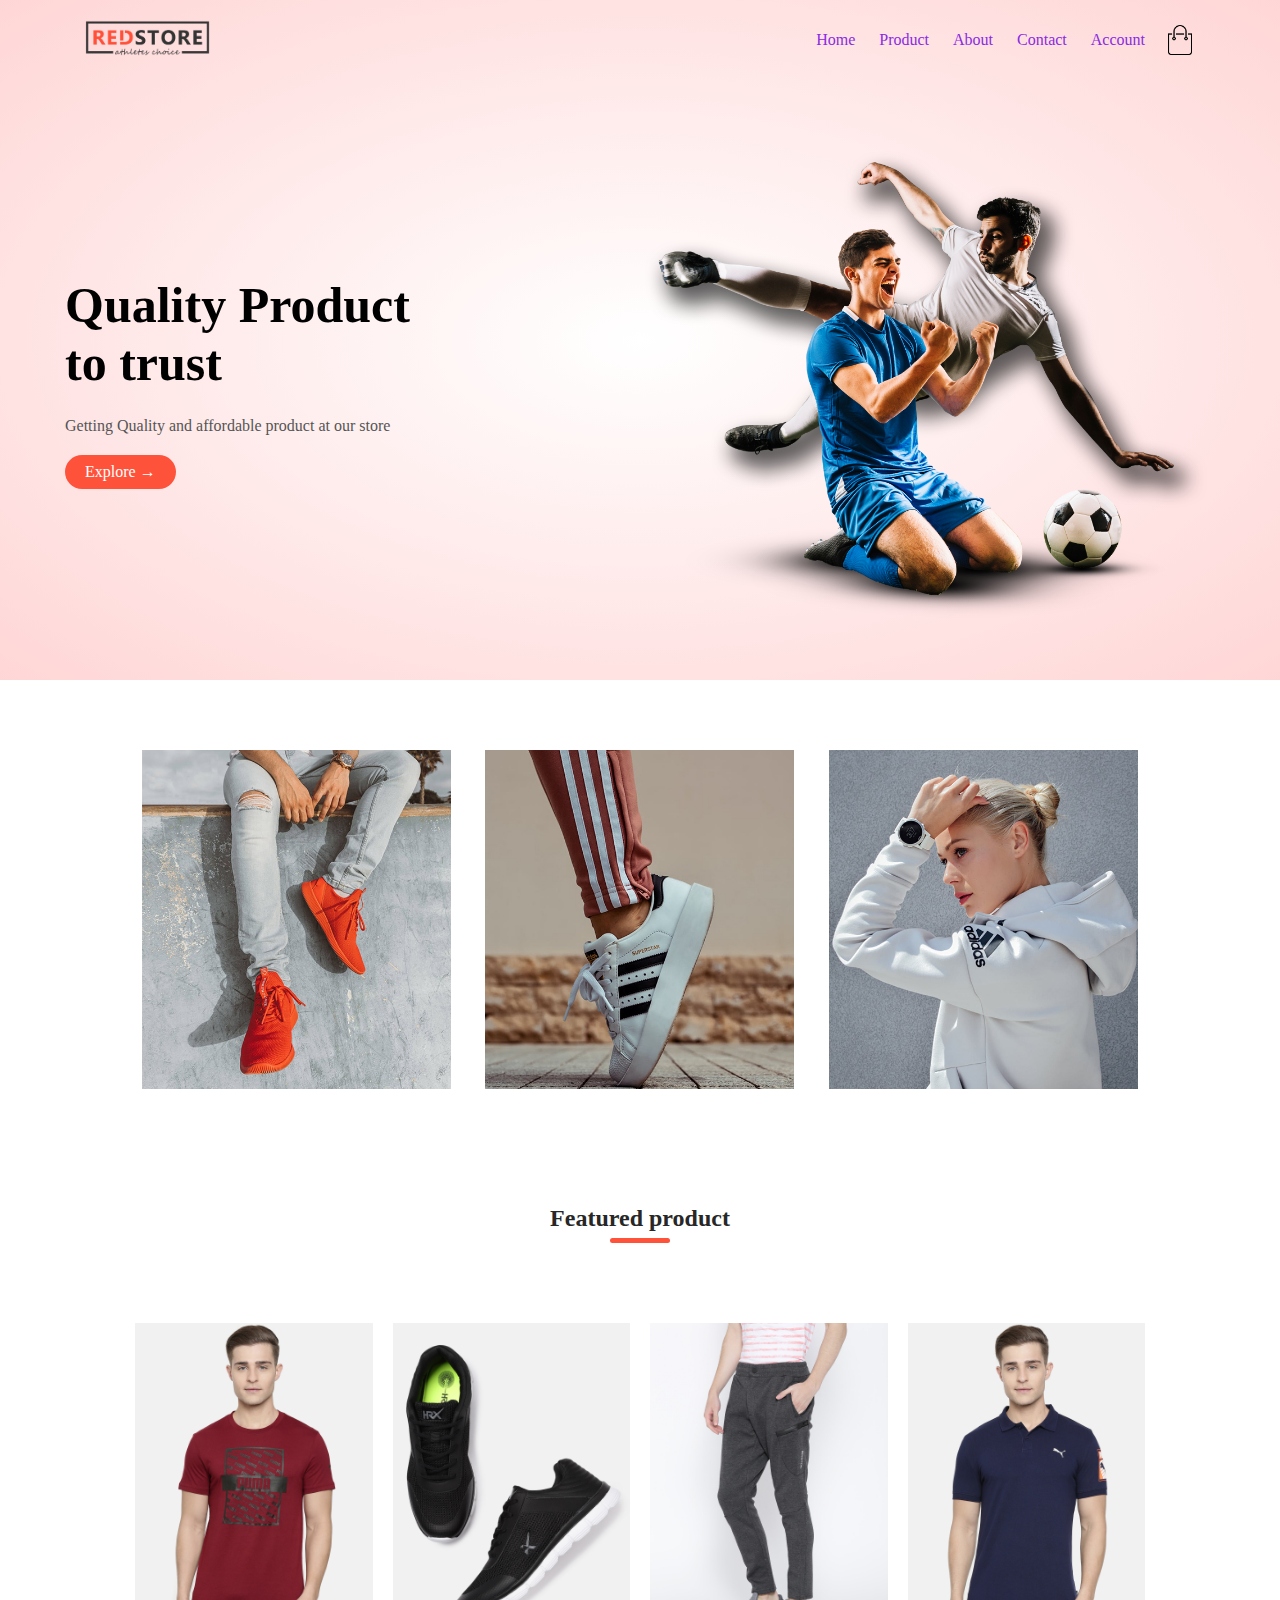
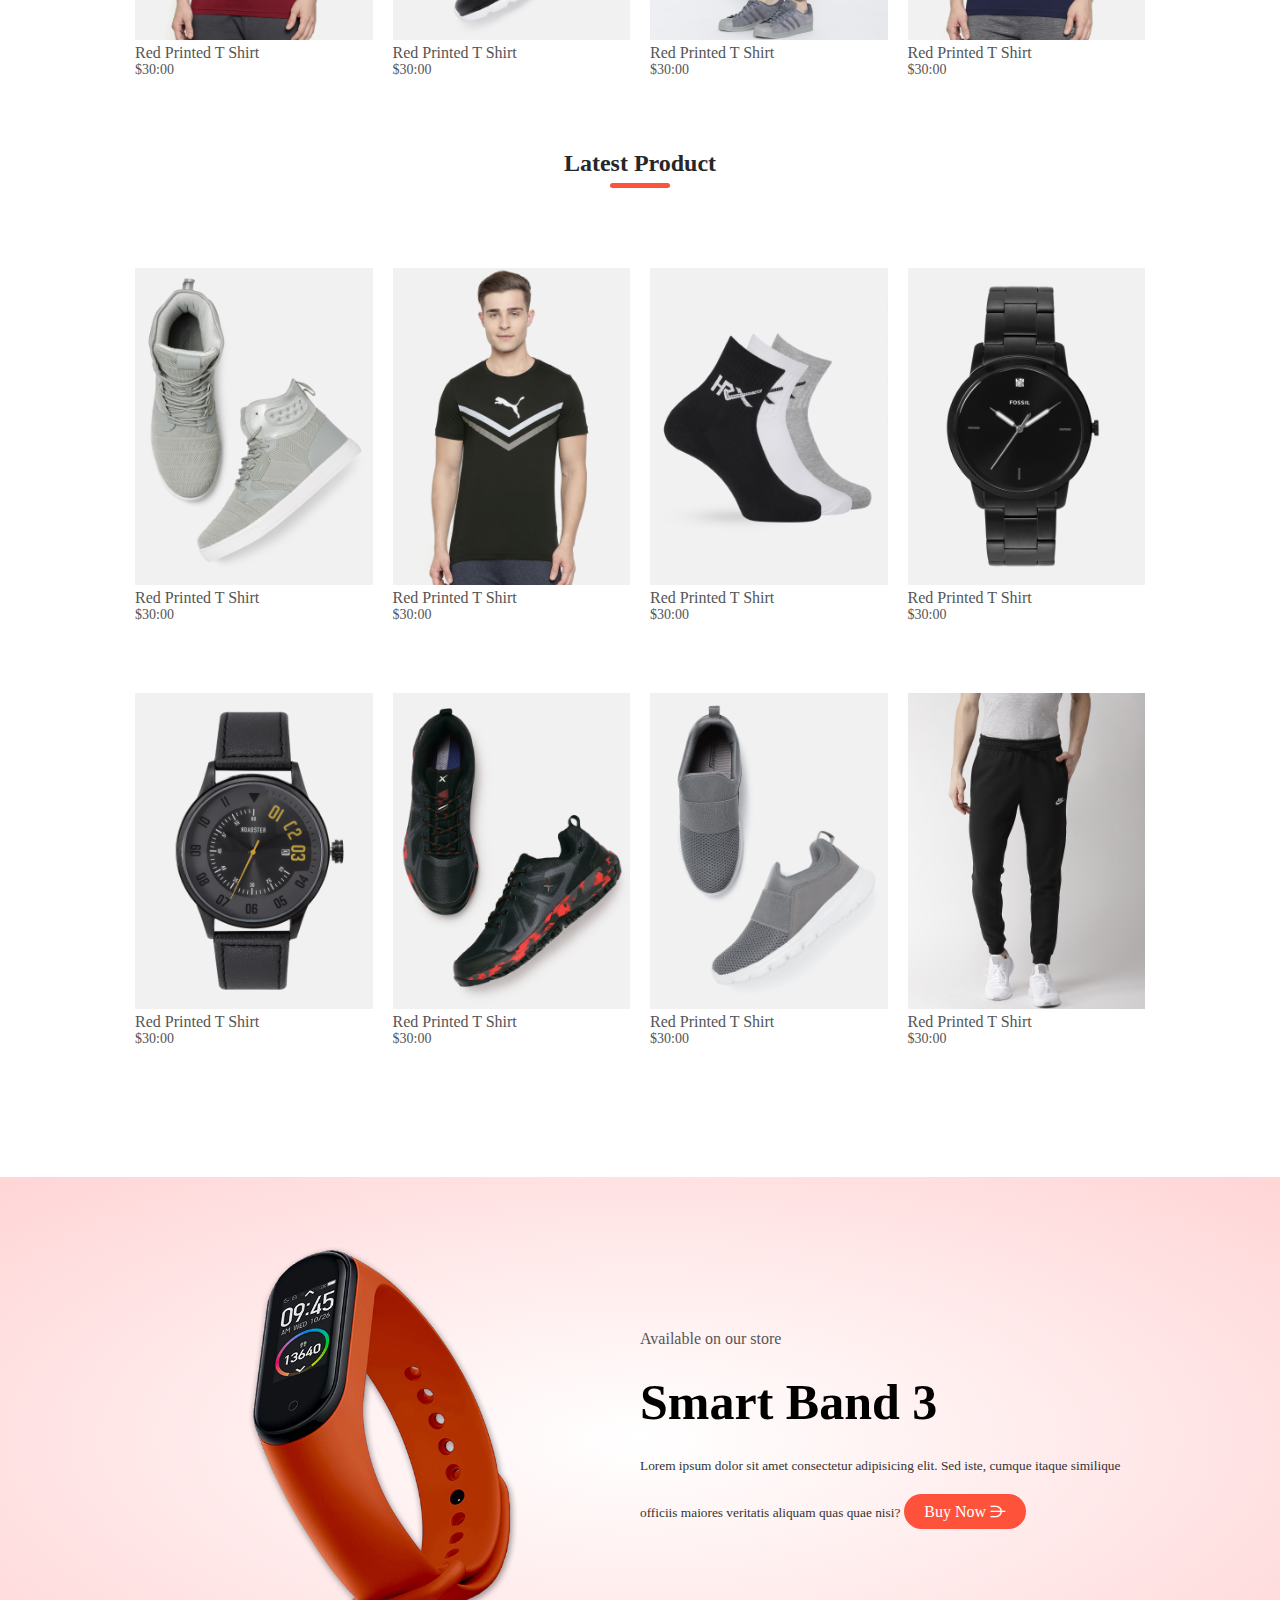
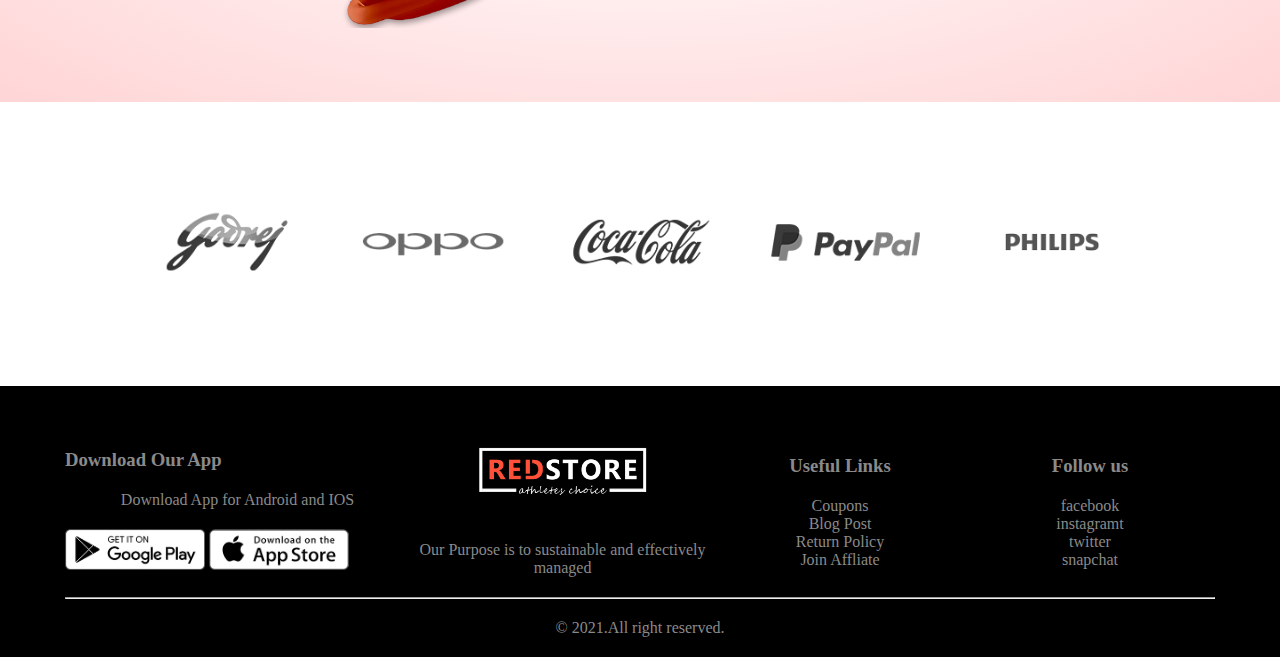
<file: index.html>
<!DOCTYPE html>
<html lang="en">
<head>
    <meta charset="UTF-8">
    <meta http-equiv="X-UA-Compatible" content="IE=edge">
    <meta name="viewport" content="width=device-width, initial-scale=1.0">
    <link rel="stylesheet" href="style.css">
    <title>Document</title>
</head>
<body>
    <div class="header">
    <div class="container">
     <div class="navbar">
         <div class="logo">
            <img src="images/logo.png" width="125px">
         </div>
         <nav>
              <ul id="menuItem">
                  <li><a href="">Home</a></li>
                  <li><a href="">Product</a></li>
                  <li><a href="">About</a></li>
                  <li><a href="">Contact</a></li>
                  <li><a href="">Account</a></li>
              </ul>
         </nav>
          <img src="images/cart.png" width="30px" height="30px">
          <img src="images/menu.png" class="menu-icon" onclick="menutoggle()">
     </div>

        <div class="row">
            <div class="col-2">
                <h1>Quality Product<br> to trust</h1>
                <p>Getting Quality and affordable product at our store</p>
                 <a href="" class="btn">Explore &#8594;</a>
            </div>
            <div class="col-2">
                <img src="images/image1.png">
            </div>
        </div>
    </div>
</div>
  
<!---- feature ---->
     <div class="categories">
         <div class="small-container">
          <div class="row">
              <div class="col-3">
                  <img src="images/category-1.jpg">
              </div>
              <div class="col-3">
                <img src="images/category-2.jpg">
            </div>
            <div class="col-3">
                <img src="images/category-3.jpg">
            </div>

          </div>
        </div>
     </div>

     <!------featured product ----->

     <div class="small-container">
         <h2 class="title">Featured product</h2>
          <div class="row">
               <div class="col-4">
                   <img src="images/product-1.jpg">
                   <h4>Red Printed T Shirt</h4>
                   <div class="rating">
                       <i class="fa fa-star"></i>
                       <i class="fa fa-star"></i>
                       <i class="fa fa-star"></i>
                       <i class="fa fa-star"></i>
                       <i class="fa fa-star"></i>
                   </div>
                   <p>$30:00</p>
               </div>
               <div class="col-4">
                <img src="images/product-2.jpg">
                <h4>Red Printed T Shirt</h4>
                <div class="rating">
                    <i class="fa fa-star"></i>
                    <i class="fa fa-star"></i>
                    <i class="fa fa-star"></i>
                    <i class="fa fa-star"></i>
                    <i class="fa fa-star"></i>
                </div>
                <p>$30:00</p>
            </div>
            <div class="col-4">
                <img src="images/product-3.jpg">
                <h4>Red Printed T Shirt</h4>
                <div class="rating">
                    <i class="fa fa-star"></i>
                    <i class="fa fa-star"></i>
                    <i class="fa fa-star"></i>
                    <i class="fa fa-star"></i>
                    <i class="fa fa-star"></i>
                </div>
                <p>$30:00</p>
            </div>
            <div class="col-4">
                <img src="images/product-4.jpg">
                <h4>Red Printed T Shirt</h4>
                <div class="rating">
                    <i class="fa fa-star"></i>
                    <i class="fa fa-star"></i>
                    <i class="fa fa-star"></i>
                    <i class="fa fa-star"></i>
                    <i class="fa fa-star"></i>
                </div>
                <p>$30:00</p>
            </div>
          </div>

          <h2 class="title">Latest Product</h2>
          <div class="row">
            <div class="col-4">
                <img src="images/product-5.jpg">
                <h4>Red Printed T Shirt</h4>
                <div class="rating">
                    <i class="fa fa-star"></i>
                    <i class="fa fa-star"></i>
                    <i class="fa fa-star"></i>
                    <i class="fa fa-star"></i>
                    <i class="fa fa-star"></i>
                </div>
                <p>$30:00</p>
            </div>
            <div class="col-4">
             <img src="images/product-6.jpg">
             <h4>Red Printed T Shirt</h4>
             <div class="rating">
                 <i class="fa fa-star"></i>
                 <i class="fa fa-star"></i>
                 <i class="fa fa-star"></i>
                 <i class="fa fa-star"></i>
                 <i class="fa fa-star"></i>
             </div>
             <p>$30:00</p>
         </div>
         <div class="col-4">
             <img src="images/product-7.jpg">
             <h4>Red Printed T Shirt</h4>
             <div class="rating">
                 <i class="fa fa-star"></i>
                 <i class="fa fa-star"></i>
                 <i class="fa fa-star"></i>
                 <i class="fa fa-star"></i>
                 <i class="fa fa-star"></i>
             </div>
             <p>$30:00</p>
         </div>
         <div class="col-4">
             <img src="images/product-8.jpg">
             <h4>Red Printed T Shirt</h4>
             <div class="rating">
                 <i class="fa fa-star"></i>
                 <i class="fa fa-star"></i>
                 <i class="fa fa-star"></i>
                 <i class="fa fa-star"></i>
                 <i class="fa fa-star"></i>
             </div>
             <p>$30:00</p>
         </div>
       </div>
       <div class="row">
        <div class="col-4">
            <img src="images/product-9.jpg">
            <h4>Red Printed T Shirt</h4>
            <div class="rating">
                <i class="fa fa-star"></i>
                <i class="fa fa-star"></i>
                <i class="fa fa-star"></i>
                <i class="fa fa-star"></i>
                <i class="fa fa-star"></i>
            </div>
            <p>$30:00</p>
        </div>
        <div class="col-4">
         <img src="images/product-10.jpg">
         <h4>Red Printed T Shirt</h4>
         <div class="rating">
             <i class="fa fa-star"></i>
             <i class="fa fa-star"></i>
             <i class="fa fa-star"></i>
             <i class="fa fa-star"></i>
             <i class="fa fa-star"></i>
         </div>
         <p>$30:00</p>
     </div>
     <div class="col-4">
         <img src="images/product-11.jpg">
         <h4>Red Printed T Shirt</h4>
         <div class="rating">
             <i class="fa fa-star"></i>
             <i class="fa fa-star"></i>
             <i class="fa fa-star"></i>
             <i class="fa fa-star"></i>
             <i class="fa fa-star"></i>
         </div>
         <p>$30:00</p>
     </div>
     <div class="col-4">
         <img src="images/product-12.jpg">
         <h4>Red Printed T Shirt</h4>
         <div class="rating">
             <i class="fa fa-star"></i>
             <i class="fa fa-star"></i>
             <i class="fa fa-star"></i>
             <i class="fa fa-star"></i>
             <i class="fa fa-star"></i>
         </div>
         <p>$30:00</p>
     </div>
   </div>
     </div>

  <!----- offer ---->
    <div class="offer">
        <div class="small-container">
            <div class="row">
                <div class="col-2">
                   <img src="images/exclusive.png" class="offer-img">
                </div>
                <div class="col-2">
                    <p>Available on our store</p>
                    <h1>Smart Band 3</h1>
                    <small>Lorem ipsum dolor sit amet consectetur adipisicing elit. Sed iste, cumque itaque similique officiis maiores veritatis aliquam quas quae nisi?</small>
                    <a href="" class="btn">Buy Now &#8954;</a>
                </div>
            </div>
        </div>
    </div>

    <!-- brands -------->
       <div class="brands">
           <div class="small-container">
               <div class="row">
                   <div class="col-5">
                       <img src="images/logo-godrej.png">
                   </div>
                   <div class="col-5">
                    <img src="images/logo-oppo.png">
                </div>
                <div class="col-5">
                    <img src="images/logo-coca-cola.png">
                </div>
                <div class="col-5">
                    <img src="images/logo-paypal.png">
                </div>
                <div class="col-5">
                    <img src="images/logo-philips.png">
                </div>
               </div>
           </div>
       </div>
     

         <!-- Footer -------->

         <div class="footer">
             <div class="container">
                 <div class="row">
                    <div class="footer-col-1">
                        <h3>Download Our App</h3>
                        <p>Download App for Android and IOS</p>
                        <div class="app-logo">
                        <img src="images/play-store.png">
                        <img src="images/app-store.png">
                    </div>
                    </div>
                    <div class="footer-col-2">
                        <img src="images/logo-white.png">
                        <p>Our Purpose is to sustainable and effectively managed</p>
                    </div>
                    <div class="footer-col-3">
                        <h3>Useful Links</h3>
                         <ul>
                             <li>Coupons</li>
                             <li>Blog Post</li>
                             <li>Return Policy</li>
                             <li>Join Affliate</li>
                         </ul>
                    </div>
                    <div class="footer-col-4">
                        <h3>Follow us</h3>
                         <ul>
                             <li>facebook</li>
                             <li>instagramt</li>
                             <li>twitter</li>
                             <li>snapchat</li>
                         </ul>
                    </div>
                 </div>
                 <hr>
                 <p>&copy; 2021.All right reserved.</p>
                </div>
         </div>
 <script src="app.js"></script>
</body>
</html>
</file>
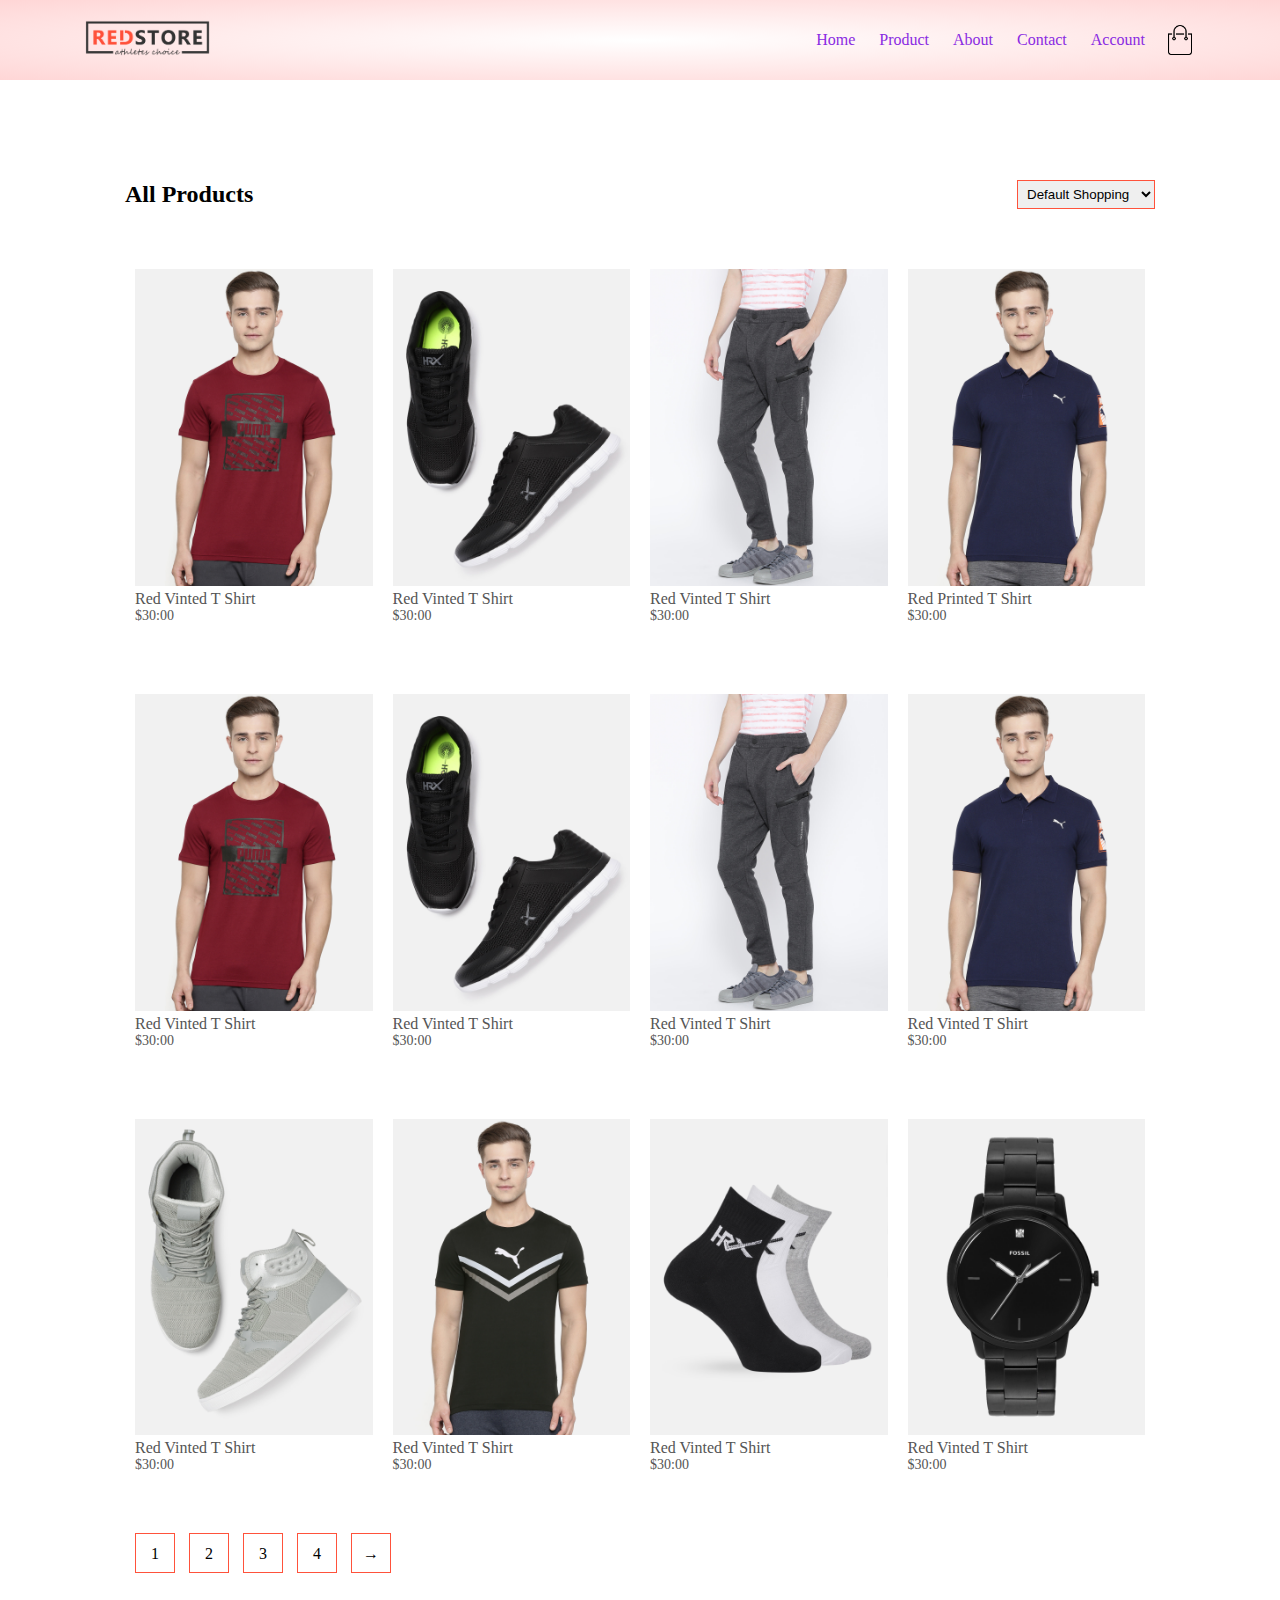
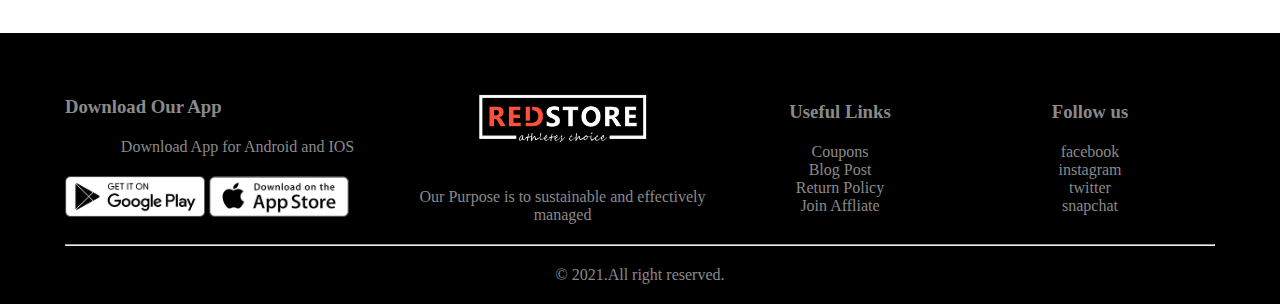
<file: product.html>
<!DOCTYPE html>
<html lang="en">
<head>
    <meta charset="UTF-8">
    <meta http-equiv="X-UA-Compatible" content="IE=edge">
    <meta name="viewport" content="width=device-width, initial-scale=1.0">
    <link rel="stylesheet" href="style.css">
    <title>Product</title>
</head>
<body>
    <div class="header">
    <div class="container">
     <div class="navbar">
         <div class="logo">
            <img src="images/logo.png" width="125px">
         </div>
         <nav>
              <ul id="menuItem">
                  <li><a href="index.html">Home</a></li>
                  <li class='current'><a href="product.html">Product</a></li>
                  <li><a href="#">About</a></li>
                  <li><a href="#">Contact</a></li>
                  <li><a href="#">Account</a></li>
              </ul>
         </nav>
          <img src="images/cart.png" width="30px" height="30px">
          <img src="images/menu.png" class="menu-icon" onclick="menutoggle()">
     </div>

       </div>
    </div>

     <!------All product ----->

     <div class="small-container">
            <div class="row row-2">
                <h2>All Products</h2>
                <select>
                    <option>Default Shopping</option>
                    <option>Sort by Sale</option>
                    <option>Sort by Price</option>
                    <option>Sort by Rating</option>
                    <option>Sort by Popularity</option>
                </select>
            </div>
          <div class="row">
               <div class="col-4">
                   <img src="images/product-1.jpg">
                   <h4>Red Vinted T Shirt</h4>
                   <div class="rating">
                       <i class="fa fa-star"></i>
                       <i class="fa fa-star"></i>
                       <i class="fa fa-star"></i>
                       <i class="fa fa-star"></i>
                       <i class="fa fa-star"></i>
                   </div>
                   <p>$30:00</p>
               </div>
               <div class="col-4">
                <img src="images/product-2.jpg">
                <h4>Red Vinted T Shirt</h4>
                <div class="rating">
                    <i class="fa fa-star"></i>
                    <i class="fa fa-star"></i>
                    <i class="fa fa-star"></i>
                    <i class="fa fa-star"></i>
                    <i class="fa fa-star"></i>
                </div>
                <p>$30:00</p>
            </div>
            <div class="col-4">
                <img src="images/product-3.jpg">
                <h4>Red Vinted T Shirt</h4>
                <div class="rating">
                    <i class="fa fa-star"></i>
                    <i class="fa fa-star"></i>
                    <i class="fa fa-star"></i>
                    <i class="fa fa-star"></i>
                    <i class="fa fa-star"></i>
                </div>
                <p>$30:00</p>
            </div>
            <div class="col-4">
                <img src="images/product-4.jpg">
                <h4>Red Printed T Shirt</h4>
                <div class="rating">
                    <i class="fa fa-star"></i>
                    <i class="fa fa-star"></i>
                    <i class="fa fa-star"></i>
                    <i class="fa fa-star"></i>
                    <i class="fa fa-star"></i>
                </div>
                <p>$30:00</p>
            </div>
          </div>
          <div class="row">
            <div class="col-4">
                <img src="images/product-1.jpg">
                <h4>Red Vinted T Shirt</h4>
                <div class="rating">
                    <i class="fa fa-star"></i>
                    <i class="fa fa-star"></i>
                    <i class="fa fa-star"></i>
                    <i class="fa fa-star"></i>
                    <i class="fa fa-star"></i>
                </div>
                <p>$30:00</p>
            </div>
            <div class="col-4">
             <img src="images/product-2.jpg">
             <h4>Red Vinted T Shirt</h4>
             <div class="rating">
                 <i class="fa fa-star"></i>
                 <i class="fa fa-star"></i>
                 <i class="fa fa-star"></i>
                 <i class="fa fa-star"></i>
                 <i class="fa fa-star"></i>
             </div>
             <p>$30:00</p>
         </div>
         <div class="col-4">
             <img src="images/product-3.jpg">
             <h4>Red Vinted T Shirt</h4>
             <div class="rating">
                 <i class="fa fa-star"></i>
                 <i class="fa fa-star"></i>
                 <i class="fa fa-star"></i>
                 <i class="fa fa-star"></i>
                 <i class="fa fa-star"></i>
             </div>
             <p>$30:00</p>
         </div>
         <div class="col-4">
             <img src="images/product-4.jpg">
             <h4>Red Vinted T Shirt</h4>
             <div class="rating">
                 <i class="fa fa-star"></i>
                 <i class="fa fa-star"></i>
                 <i class="fa fa-star"></i>
                 <i class="fa fa-star"></i>
                 <i class="fa fa-star"></i>
             </div>
             <p>$30:00</p>
         </div>
       </div>
       <div class="row">
         <div class="col-4">
             <img src="images/product-5.jpg">
             <h4>Red Vinted T Shirt</h4>
             <div class="rating">
                 <i class="fa fa-star"></i>
                 <i class="fa fa-star"></i>
                 <i class="fa fa-star"></i>
                 <i class="fa fa-star"></i>
                 <i class="fa fa-star"></i>
             </div>
             <p>$30:00</p>
         </div>
         <div class="col-4">
          <img src="images/product-6.jpg">
          <h4>Red Vinted T Shirt</h4>
          <div class="rating">
              <i class="fa fa-star"></i>
              <i class="fa fa-star"></i>
              <i class="fa fa-star"></i>
              <i class="fa fa-star"></i>
              <i class="fa fa-star"></i>
          </div>
          <p>$30:00</p>
      </div>
      <div class="col-4">
          <img src="images/product-7.jpg">
          <h4>Red Vinted T Shirt</h4>
          <div class="rating">
              <i class="fa fa-star"></i>
              <i class="fa fa-star"></i>
              <i class="fa fa-star"></i>
              <i class="fa fa-star"></i>
              <i class="fa fa-star"></i>
          </div>
          <p>$30:00</p>
      </div>
      <div class="col-4">
          <img src="images/product-8.jpg">
          <h4>Red Vinted T Shirt</h4>
          <div class="rating">
              <i class="fa fa-star"></i>
              <i class="fa fa-star"></i>
              <i class="fa fa-star"></i>
              <i class="fa fa-star"></i>
              <i class="fa fa-star"></i>
          </div>
          <p>$30:00</p>
      </div>
    </div>
       <div class="page-btn">
             <span>1</span>
             <span>2</span>
             <span>3</span>
             <span>4</span>
             <span>&#8594;</span>
       </div>
     </div>
         <!-- Footer -------->

         <div class="footer">
             <div class="container">
                 <div class="row">
                    <div class="footer-col-1">
                        <h3>Download Our App</h3>
                        <p>Download App for Android and IOS</p>
                        <div class="app-logo">
                        <img src="images/play-store.png">
                        <img src="images/app-store.png">
                    </div>
                    </div>
                    <div class="footer-col-2">
                        <img src="images/logo-white.png">
                        <p>Our Purpose is to sustainable and effectively managed</p>
                    </div>
                    <div class="footer-col-3">
                        <h3>Useful Links</h3>
                         <ul>
                             <li>Coupons</li>
                             <li>Blog Post</li>
                             <li>Return Policy</li>
                             <li>Join Affliate</li>
                         </ul>
                    </div>
                    <div class="footer-col-4">
                        <h3>Follow us</h3>
                         <ul>
                             <li>facebook</li>
                             <li>instagram</li>
                             <li>twitter</li>
                             <li>snapchat</li>
                         </ul>
                    </div>
                 </div>
                 <hr>
                 <p>&copy; 2021.All right reserved.</p>
                </div>
         </div>
 <script src="app.js"></script>
</body>
</html>
</file>
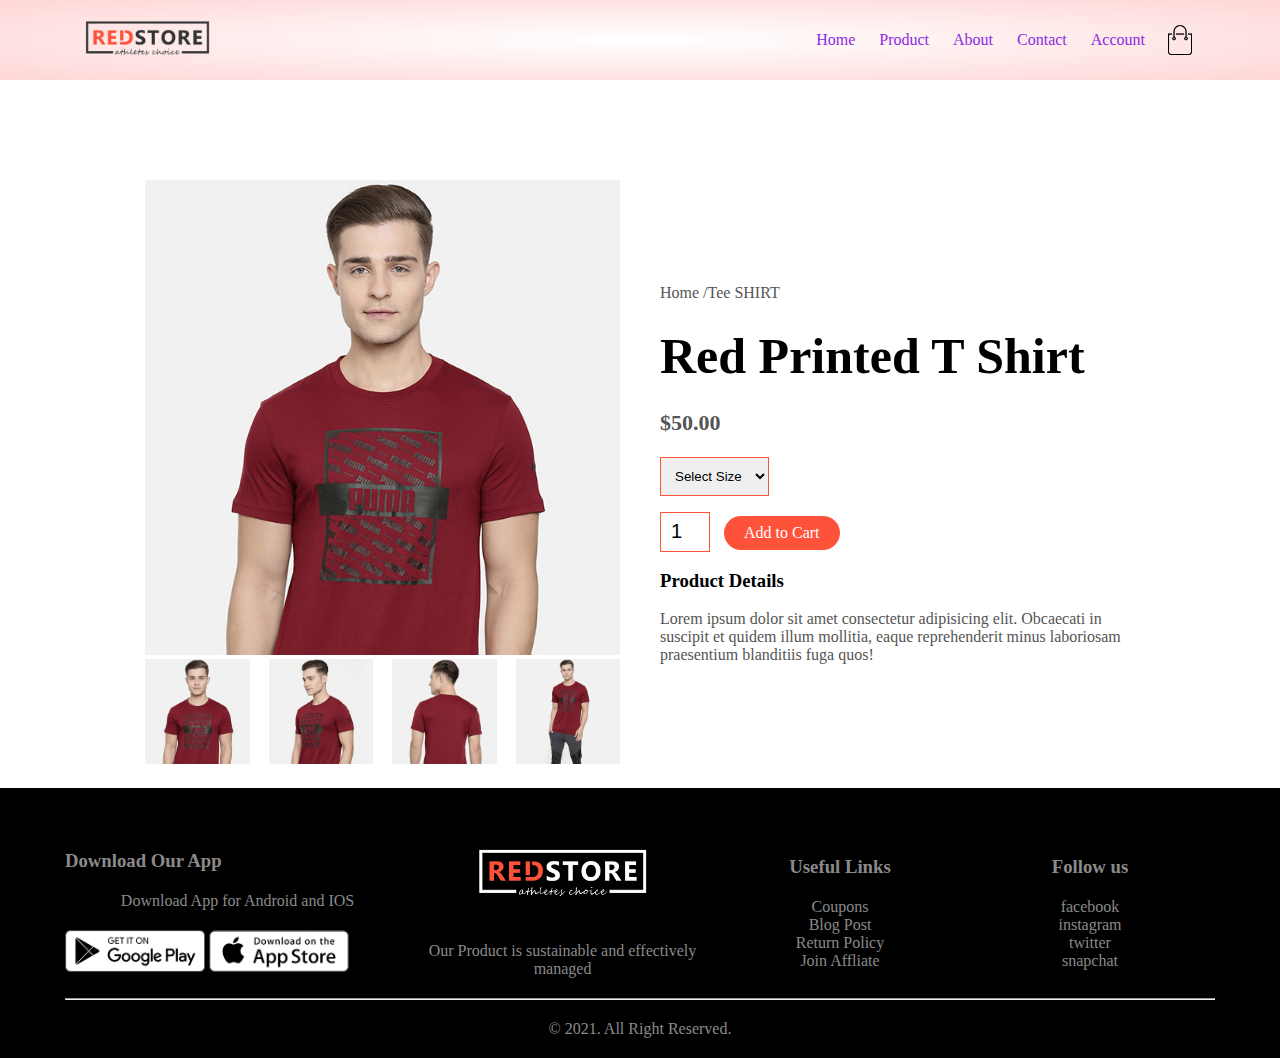
<file: productdetails.html>
<!DOCTYPE html>
<html lang="en">
<head>
    <meta charset="UTF-8">
    <meta http-equiv="X-UA-Compatible" content="IE=edge">
    <meta name="viewport" content="width=device-width, initial-scale=1.0">
    <link rel="stylesheet" href="style.css">
    <title>Product</title>
</head>
<body>
    <div class="header">
    <div class="container">
     <div class="navbar">
         <div class="logo">
            <img src="images/logo.png" width="125px">
         </div>
         <nav>
              <ul id="menuItem">
                  <li><a href="index.html">Home</a></li>
                  <li class='current'><a href="product.html">Product</a></li>
                  <li><a href="#">About</a></li>
                  <li><a href="#">Contact</a></li>
                  <li><a href="#">Account</a></li>
              </ul>
         </nav>
          <img src="images/cart.png" width="30px" height="30px">
          <img src="images/menu.png" class="menu-icon" onclick="menutoggle()">
     </div>

       </div>
    </div>

     <!------Single product  page----->
     <div class="small-container single-product">
       <div class="row">
           <div class="col-2">
               <img src='images/gallery-1.jpg' width='100%'>

                 <div class="small-img-row">
                     <div class="small-img-col">
                          <img src="images/gallery-1.jpg" width="100%">
                     </div>
                     <div class="small-img-col">
                        <img src="images/gallery-2.jpg" width="100%">
                   </div>
                   <div class="small-img-col">
                    <img src="images/gallery-3.jpg" width="100%">
               </div>
               <div class="small-img-col">
                <img src="images/gallery-4.jpg" width="100%">
               </div>
                 </div>

           </div>
           <div class="col-2">
                <p>Home /Tee SHIRT</p>
                <h1>Red Printed T Shirt</h1>
                <h4>$50.00</h4>
                <select>
                    <option>Select Size</option>
                    <option>XXL</option>
                    <option>XL</option>
                    <option>Large</option>
                    <option>Medium</option>
                </select>
                <input type='number' value='1'>
                 <a href='' class='btn'>Add to Cart</a>

                 <h3>Product Details <i class="fa fa-indent"></i></h3>
                 <br>
                 <p>Lorem ipsum dolor sit amet consectetur adipisicing elit.
                      Obcaecati in suscipit et quidem illum mollitia, eaque 
                      reprehenderit minus laboriosam praesentium blanditiis
                     fuga quos!</p>
        </div>
       </div>

      </div>

         <!-- Footer -------->

         <div class="footer">
             <div class="container">
                 <div class="row">
                    <div class="footer-col-1">
                        <h3>Download Our App</h3>
                        <p>Download App for Android and IOS</p>
                        <div class="app-logo">
                        <img src="images/play-store.png">
                        <img src="images/app-store.png">
                    </div>
                    </div>
                    <div class="footer-col-2">
                        <img src="images/logo-white.png">
                        <p>Our Product is sustainable and effectively managed</p>
                    </div>
                    <div class="footer-col-3">
                        <h3>Useful Links</h3>
                         <ul>
                             <li>Coupons</li>
                             <li>Blog Post</li>
                             <li>Return Policy</li>
                             <li>Join Affliate</li>
                         </ul>
                    </div>
                    <div class="footer-col-4">
                        <h3>Follow us</h3>
                         <ul>
                             <li>facebook</li>
                             <li>instagram</li>
                             <li>twitter</li>
                             <li>snapchat</li>
                         </ul>
                    </div>
                 </div>
                 <hr>
                 <p>&copy; 2021. All Right Reserved.</p>
                </div>
         </div>
 <script src="app.js"></script>
</body>
</html>
</file>
<file: style.css>
*{
    margin: 0;
    padding: 0;
    box-sizing: border-box;
}

p{
    color:#555;
    font-size: 16px; 
}

 a{
    text-decoration: none;
    color:#555;
}

.container{
    max-width: 1200px;
    margin:0 auto;
    padding:0 25px;
}
.navbar{
     display:flex;
     align-items: center;
     padding:20px;
     justify-content: space-around;
}

nav  {
     flex:1;
     text-align: right;
}


nav ul{
     list-style: none;
     display: inline-block;
}

a{
     color: blueviolet;
     text-decoration: none;
}
 
nav ul li{
    display: inline-block;
    margin-right: 20px;
}

.row {
    display: flex; 
    flex-wrap: wrap;
    align-items: center;
    justify-content: space-around;
}

.col-2{
     flex-basis: 50%;
     min-width: 300px;
}

.col-2 img{
    max-width: 100%;
    padding: 50px 0;
}

.col-2 h1{
     font-size: 50px;
     margin:25px 0 ;
}

.btn{
    display: inline-block;
    background: #ff523b;
    color:#fff;
    padding: 8px 20px;
    margin:20px 0;
    border-radius: 50px;
}


.header{
     background: radial-gradient(#fff, #ffd6d6);
}



.categories{
    margin:70px 0;
}

.col-3{
    flex-basis: 30%;
    min-width: 250px;
    margin-bottom: 30px;
}

.col-3 img{
     width:100%;
}

.small-container {
    max-width: 1080px;
    margin: auto;
    padding-left: 25px;
    padding-right: 25px;
}

.col-4{
    flex-basis: 25%;
    padding:10px;
    min-width:200px;
    margin-bottom: 50px;
    transition: transform 0.5s;
}

.col-4 img{
    width:100%;
}

.title{
    text-align: center;
    margin: 0 auto 70px;
    color:rgb(39, 39, 39);
    position: relative;
    line-height: 50px;
}

.title::after{
    content:'';
    background: #ff523b;
    width: 60px;
    height: 5px;
    border-radius: 5px;
    position: absolute;
    bottom:0;
    left:50%;
    transform: translateX(-50%);
}

h4{
    color: #555;
    font-weight: normal;
}

.col-4 p{
    font-size: 14px;
}

.col-4:hover{
     transform:translateY(-5px);
}



.offer{
    background: radial-gradient(#fff, #ffd5d6);
    margin-top: 70px;
    padding:30px 0;
}

.col-2 .offer-img{
     padding:40px;
}

small{
    color: #333;
}


/******* Brands  ***/

.brands{
    margin:100px auto;
}

.col-5 {
    width:160px;
}

.col-5 img{
     width: 100%;
     filter:grayscale(100%) ;
     cursor:pointer;
}

.col-5 img:hover{
    filter: grayscale(0);
}



/******* footer  ***/
.footer{
    background: #000;
    color:#8a8a8a;
    padding:60px 0 20px;
}

.footer p {
    color:#8a8a8a;
}

.footer h3{
    margin-bottom: 20px;
}

.footer-col-1, .footer-col-2, .footer-col-3, .footer-col-4 {
      min-width: 250px;
      margin-bottom: 20px;
}

.footer-col-1{
    flex-basis: 30%;
}

.footer-col-2{
     flex:1;
     text-align: center;
}

.footer-col-2 img{
     width: 170px;
     margin-bottom: 20px;
}

.footer-col-3, .footer-col-4{
       flex-basis: 12%;
       text-align: center;
}

.footer ul{
    list-style: none;
}

.app-logo{
    margin-top: 20px;
}

.app-logo img{
    width:140px;
}

.footer p {
   margin-top: 20px; 
   text-align: center;
}

.menu-icon{
     width:28px;
     margin-left: 20px;
    display: none;
}

/****   media query for menu ****/

@media only screen and (max-width:800px){
      nav ul{
          position: absolute;
          top: 70px;
          left:0;
          background: #333;
          width: 100%;
          overflow: hidden;
      
          transition: max-height 0.5s;
      }
      nav ul li{
          display: block;
          margin-right: 50px;
          margin-top: 10px;
          margin-bottom: 10px;
      }
      nav ul li a{
          color: white;
      }
      .menu-icon{
          display: block;
          cursor: pointer;
      }
}

/**** All Products ****/

.row-2{
     justify-content: space-between;
     margin: 100px auto 50px;
}

select{
    border: 1px solid #ff523b;
    padding: 5px;
}

select:focus{
    outline: none;
}

.page-btn{
    margin: 0 auto 60px;
}

.page-btn span{
     display: inline-block;
     border: 1px solid #ff523b;
     margin-left: 10px;
     width: 40px;
     height: 40px;
     line-height: 40px;
     text-align: center;
     cursor: pointer;
}

.page-btn span:hover{
    background:#ff523b;
    color: white;
}
/****   media query for menu less than 600px ****/

@media only screen and (max-width:600px){
 .row{
     text-align: center;
 }
 
 .col-2, .col-3, .col-4{
      flex-basis: 100%;
 }

}

/****** Single Product Page ****/

.single-product{
    margin-top: 80px;
}

.single-product .col-2 img{
     padding: 0;
}

.single-product .col-2{
     padding: 20px;
}

.single-product h4{
    margin: 21px 0;
    font-size: 22px;
    font-weight: bold;
}

.single-product select{
     display:block;
     padding:10px;
     margin-top: 20px;
}

.single-product input{
    width:50px;
    height:40px;
    padding-left: 10px;
    font-size: 20px;
    margin-right: 10px;
    border: 1px solid #ff523b;
}

input:focus{
     outline:none ;
}

.single-product .fa{
      color:#ff523b;
      margin-left: 10px;
}

.small-img-row {
     display: flex;
     justify-content: space-between;
}

.small-img-col{
    flex-basis: 22%;
    cursor: pointer;
}
</file>
